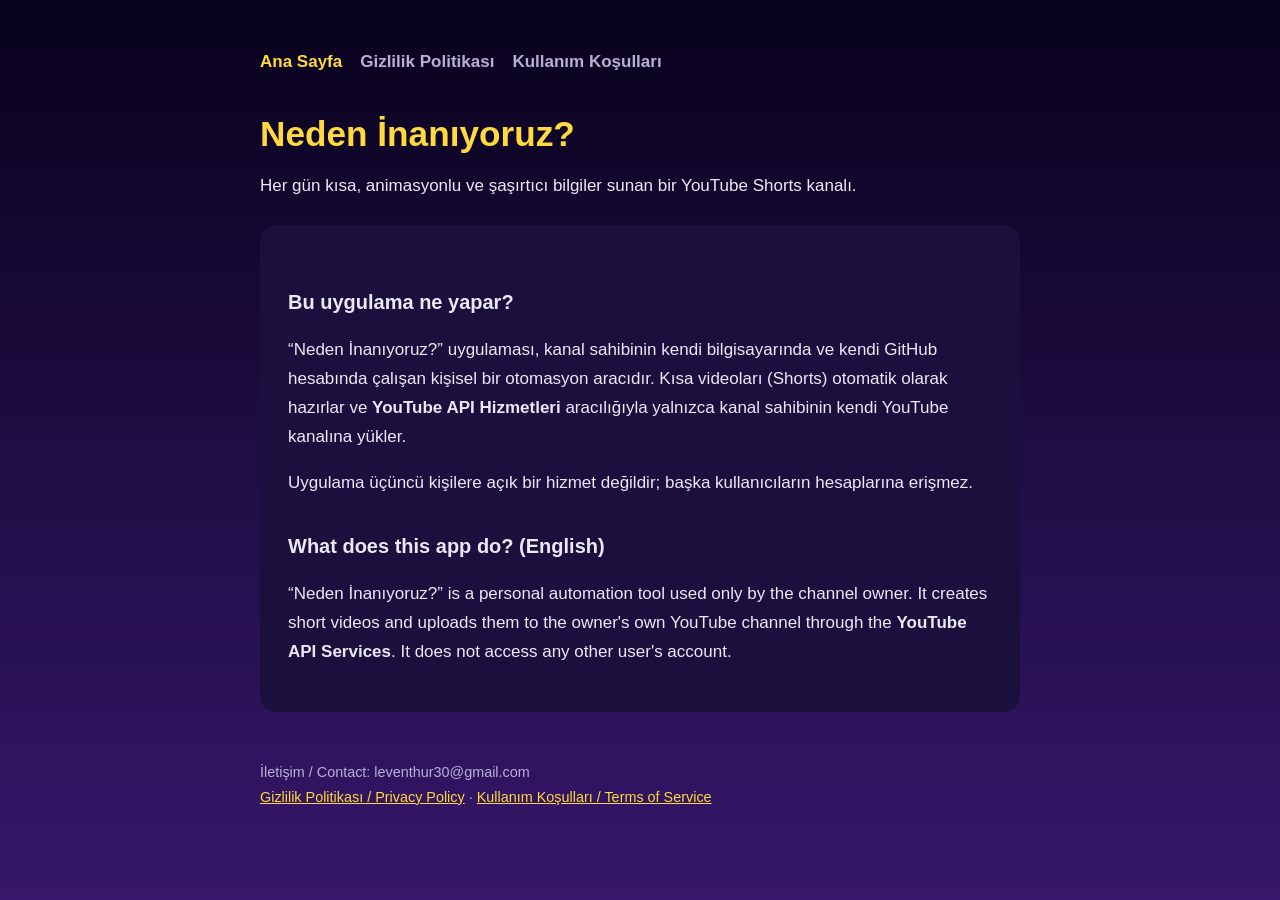
<file: index.html>
<!doctype html>
<html lang="tr">
<head>
<meta charset="utf-8">
<meta name="viewport" content="width=device-width, initial-scale=1">
<title>Neden İnanıyoruz?</title>
<meta name="description" content="Neden İnanıyoruz? — Her gün kısa, animasyonlu ve şaşırtıcı bilgiler sunan YouTube kanalı.">
<link rel="stylesheet" href="style.css">
</head>
<body>
<main>
  <nav>
    <a href="index.html" aria-current="page">Ana Sayfa</a>
    <a href="privacy.html">Gizlilik Politikası</a>
    <a href="terms.html">Kullanım Koşulları</a>
  </nav>

  <h1>Neden İnanıyoruz?</h1>
  <p>Her gün kısa, animasyonlu ve şaşırtıcı bilgiler sunan bir YouTube Shorts kanalı.</p>

  <div class="card">
    <h2>Bu uygulama ne yapar?</h2>
    <p>“Neden İnanıyoruz?” uygulaması, kanal sahibinin kendi bilgisayarında ve kendi GitHub hesabında çalışan
      kişisel bir otomasyon aracıdır. Kısa videoları (Shorts) otomatik olarak hazırlar ve
      <strong>YouTube API Hizmetleri</strong> aracılığıyla yalnızca kanal sahibinin kendi YouTube kanalına yükler.</p>
    <p>Uygulama üçüncü kişilere açık bir hizmet değildir; başka kullanıcıların hesaplarına erişmez.</p>

    <h2>What does this app do? (English)</h2>
    <p>“Neden İnanıyoruz?” is a personal automation tool used only by the channel owner. It creates short videos
      and uploads them to the owner's own YouTube channel through the <strong>YouTube API Services</strong>.
      It does not access any other user's account.</p>
  </div>

  <footer>
    İletişim / Contact: leventhur30@gmail.com<br>
    <a href="privacy.html">Gizlilik Politikası / Privacy Policy</a> ·
    <a href="terms.html">Kullanım Koşulları / Terms of Service</a>
  </footer>
</main>
</body>
</html>
</file>
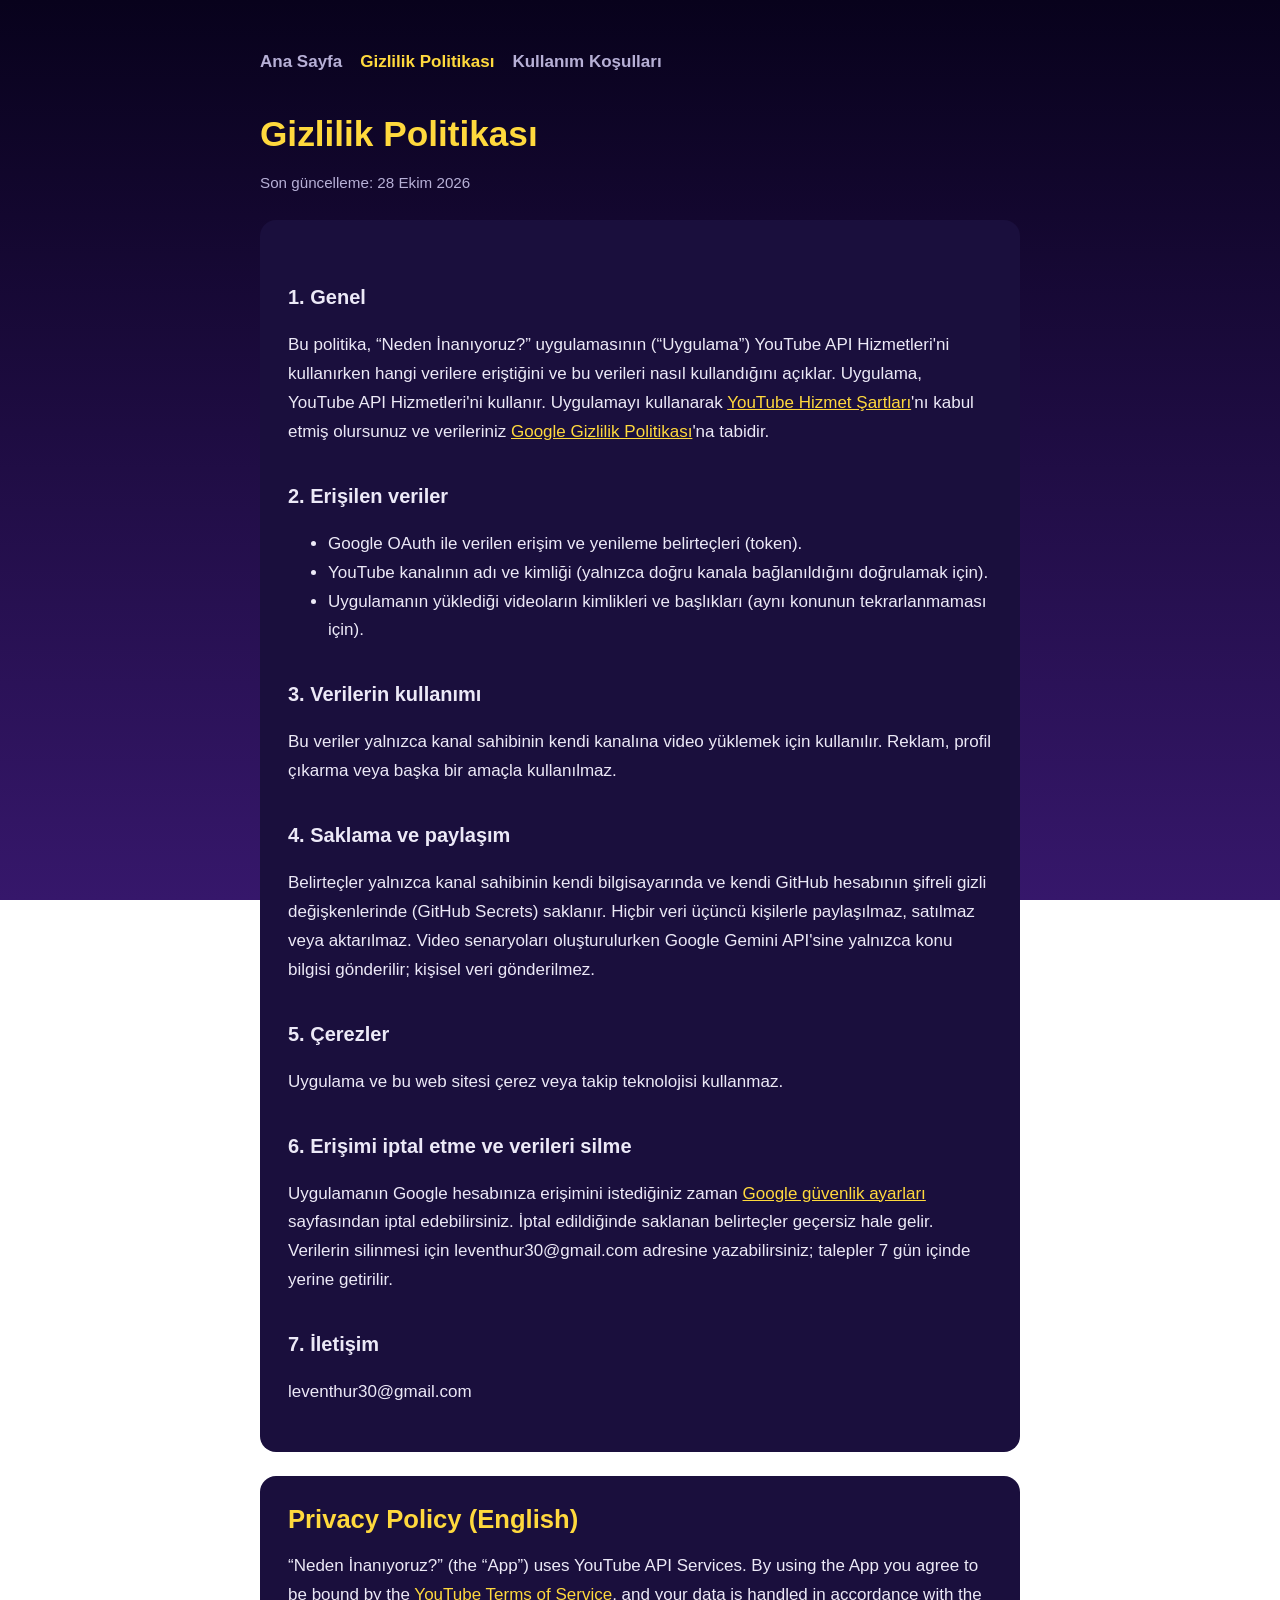
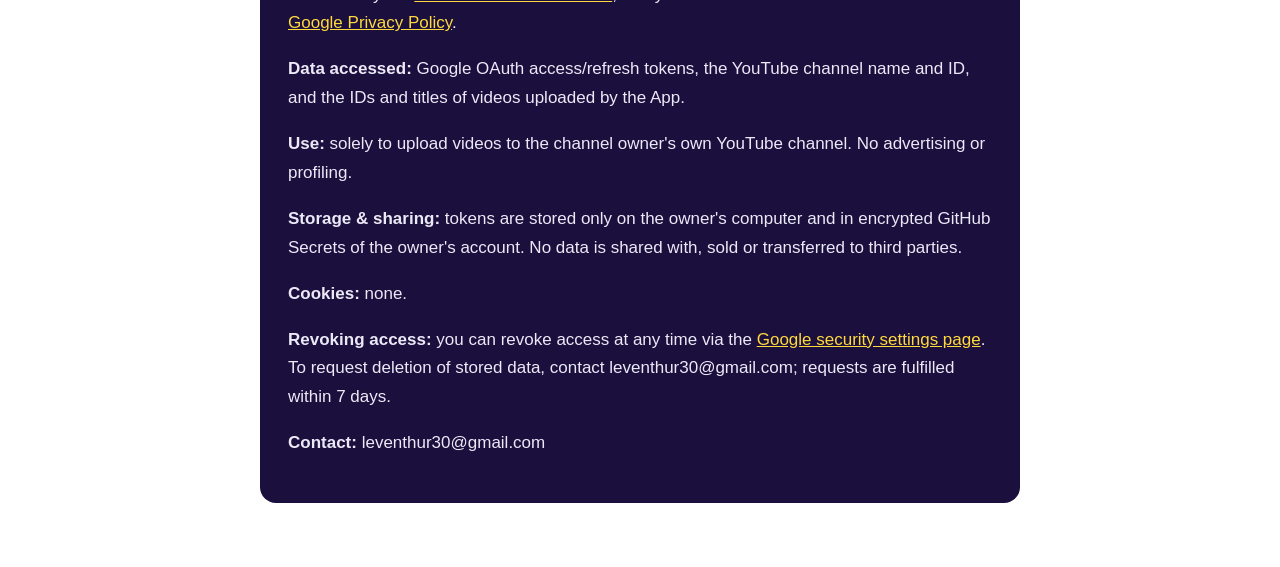
<file: privacy.html>
<!doctype html>
<html lang="tr">
<head>
<meta charset="utf-8">
<meta name="viewport" content="width=device-width, initial-scale=1">
<title>Gizlilik Politikası — Neden İnanıyoruz?</title>
<link rel="stylesheet" href="style.css">
</head>
<body>
<main>
  <nav>
    <a href="index.html">Ana Sayfa</a>
    <a href="privacy.html" aria-current="page">Gizlilik Politikası</a>
    <a href="terms.html">Kullanım Koşulları</a>
  </nav>

  <h1>Gizlilik Politikası</h1>
  <p class="muted">Son güncelleme: 28 Ekim 2026</p>

  <div class="card">
    <h2>1. Genel</h2>
    <p>Bu politika, “Neden İnanıyoruz?” uygulamasının (“Uygulama”) YouTube API Hizmetleri'ni kullanırken hangi
      verilere eriştiğini ve bu verileri nasıl kullandığını açıklar. Uygulama, YouTube API Hizmetleri'ni kullanır.
      Uygulamayı kullanarak <a href="https://www.youtube.com/t/terms">YouTube Hizmet Şartları</a>'nı kabul etmiş
      olursunuz ve verileriniz <a href="https://policies.google.com/privacy">Google Gizlilik Politikası</a>'na
      tabidir.</p>

    <h2>2. Erişilen veriler</h2>
    <ul>
      <li>Google OAuth ile verilen erişim ve yenileme belirteçleri (token).</li>
      <li>YouTube kanalının adı ve kimliği (yalnızca doğru kanala bağlanıldığını doğrulamak için).</li>
      <li>Uygulamanın yüklediği videoların kimlikleri ve başlıkları (aynı konunun tekrarlanmaması için).</li>
    </ul>

    <h2>3. Verilerin kullanımı</h2>
    <p>Bu veriler yalnızca kanal sahibinin kendi kanalına video yüklemek için kullanılır. Reklam, profil
      çıkarma veya başka bir amaçla kullanılmaz.</p>

    <h2>4. Saklama ve paylaşım</h2>
    <p>Belirteçler yalnızca kanal sahibinin kendi bilgisayarında ve kendi GitHub hesabının şifreli gizli
      değişkenlerinde (GitHub Secrets) saklanır. Hiçbir veri üçüncü kişilerle paylaşılmaz, satılmaz veya
      aktarılmaz. Video senaryoları oluşturulurken Google Gemini API'sine yalnızca konu bilgisi gönderilir;
      kişisel veri gönderilmez.</p>

    <h2>5. Çerezler</h2>
    <p>Uygulama ve bu web sitesi çerez veya takip teknolojisi kullanmaz.</p>

    <h2>6. Erişimi iptal etme ve verileri silme</h2>
    <p>Uygulamanın Google hesabınıza erişimini istediğiniz zaman
      <a href="https://security.google.com/settings/security/permissions">Google güvenlik ayarları</a>
      sayfasından iptal edebilirsiniz. İptal edildiğinde saklanan belirteçler geçersiz hale gelir. Verilerin
      silinmesi için leventhur30@gmail.com adresine yazabilirsiniz; talepler 7 gün içinde yerine getirilir.</p>

    <h2>7. İletişim</h2>
    <p>leventhur30@gmail.com</p>
  </div>

  <div class="card">
    <h1 style="font-size:1.6rem">Privacy Policy (English)</h1>
    <p>“Neden İnanıyoruz?” (the “App”) uses YouTube API Services. By using the App you agree to be bound by the
      <a href="https://www.youtube.com/t/terms">YouTube Terms of Service</a>, and your data is handled in accordance
      with the <a href="https://policies.google.com/privacy">Google Privacy Policy</a>.</p>
    <p><strong>Data accessed:</strong> Google OAuth access/refresh tokens, the YouTube channel name and ID, and the
      IDs and titles of videos uploaded by the App.</p>
    <p><strong>Use:</strong> solely to upload videos to the channel owner's own YouTube channel. No advertising or
      profiling.</p>
    <p><strong>Storage &amp; sharing:</strong> tokens are stored only on the owner's computer and in encrypted GitHub
      Secrets of the owner's account. No data is shared with, sold or transferred to third parties.</p>
    <p><strong>Cookies:</strong> none.</p>
    <p><strong>Revoking access:</strong> you can revoke access at any time via the
      <a href="https://security.google.com/settings/security/permissions">Google security settings page</a>.
      To request deletion of stored data, contact leventhur30@gmail.com; requests are fulfilled within 7 days.</p>
    <p><strong>Contact:</strong> leventhur30@gmail.com</p>
  </div>
</main>
</body>
</html>
</file>
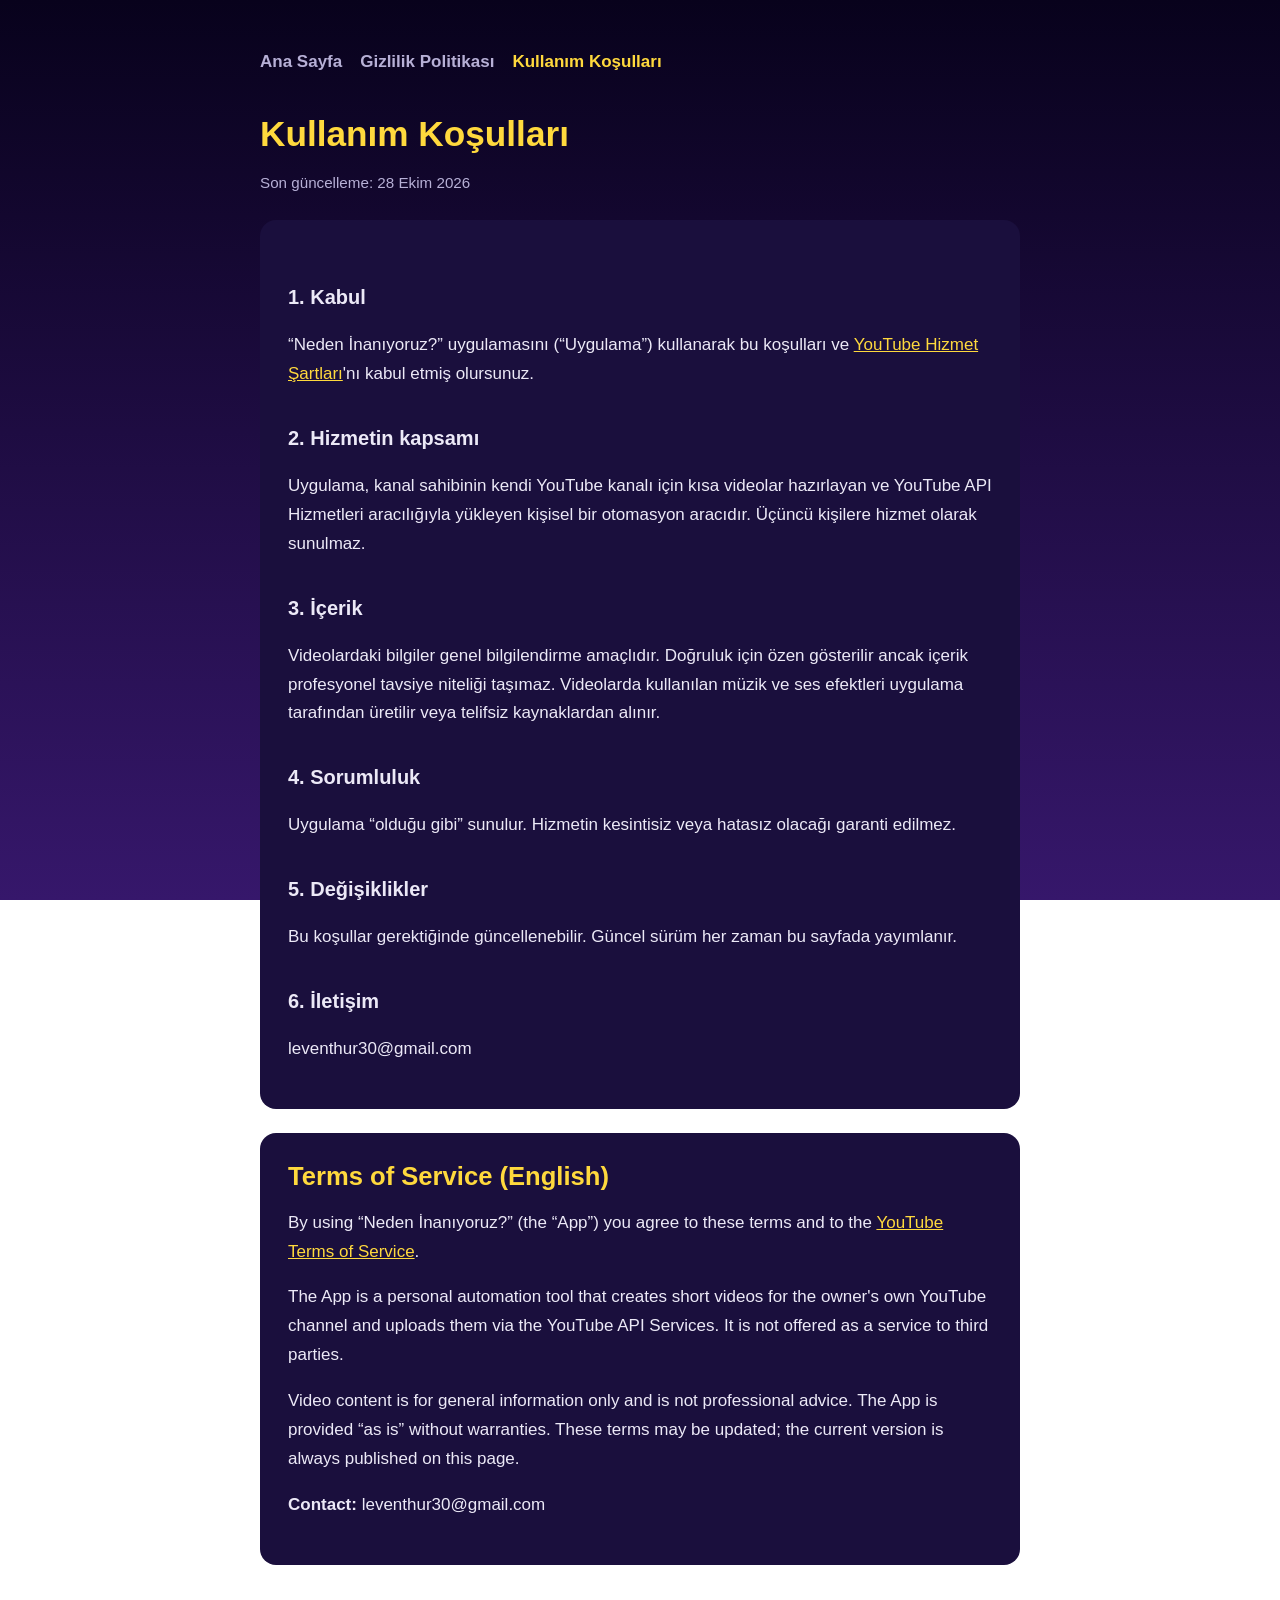
<file: terms.html>
<!doctype html>
<html lang="tr">
<head>
<meta charset="utf-8">
<meta name="viewport" content="width=device-width, initial-scale=1">
<title>Kullanım Koşulları — Neden İnanıyoruz?</title>
<link rel="stylesheet" href="style.css">
</head>
<body>
<main>
  <nav>
    <a href="index.html">Ana Sayfa</a>
    <a href="privacy.html">Gizlilik Politikası</a>
    <a href="terms.html" aria-current="page">Kullanım Koşulları</a>
  </nav>

  <h1>Kullanım Koşulları</h1>
  <p class="muted">Son güncelleme: 28 Ekim 2026</p>

  <div class="card">
    <h2>1. Kabul</h2>
    <p>“Neden İnanıyoruz?” uygulamasını (“Uygulama”) kullanarak bu koşulları ve
      <a href="https://www.youtube.com/t/terms">YouTube Hizmet Şartları</a>'nı kabul etmiş olursunuz.</p>

    <h2>2. Hizmetin kapsamı</h2>
    <p>Uygulama, kanal sahibinin kendi YouTube kanalı için kısa videolar hazırlayan ve YouTube API Hizmetleri
      aracılığıyla yükleyen kişisel bir otomasyon aracıdır. Üçüncü kişilere hizmet olarak sunulmaz.</p>

    <h2>3. İçerik</h2>
    <p>Videolardaki bilgiler genel bilgilendirme amaçlıdır. Doğruluk için özen gösterilir ancak içerik profesyonel
      tavsiye niteliği taşımaz. Videolarda kullanılan müzik ve ses efektleri uygulama tarafından üretilir veya
      telifsiz kaynaklardan alınır.</p>

    <h2>4. Sorumluluk</h2>
    <p>Uygulama “olduğu gibi” sunulur. Hizmetin kesintisiz veya hatasız olacağı garanti edilmez.</p>

    <h2>5. Değişiklikler</h2>
    <p>Bu koşullar gerektiğinde güncellenebilir. Güncel sürüm her zaman bu sayfada yayımlanır.</p>

    <h2>6. İletişim</h2>
    <p>leventhur30@gmail.com</p>
  </div>

  <div class="card">
    <h1 style="font-size:1.6rem">Terms of Service (English)</h1>
    <p>By using “Neden İnanıyoruz?” (the “App”) you agree to these terms and to the
      <a href="https://www.youtube.com/t/terms">YouTube Terms of Service</a>.</p>
    <p>The App is a personal automation tool that creates short videos for the owner's own YouTube channel and
      uploads them via the YouTube API Services. It is not offered as a service to third parties.</p>
    <p>Video content is for general information only and is not professional advice. The App is provided “as is”
      without warranties. These terms may be updated; the current version is always published on this page.</p>
    <p><strong>Contact:</strong> leventhur30@gmail.com</p>
  </div>
</main>
</body>
</html>
</file>
<file: style.css>
:root { --bg: #0b0322; --card: #1a0f3d; --text: #ece9f7; --muted: #b7b0d6; --accent: #ffd93d; }
* { box-sizing: border-box; }
body { margin: 0; background: linear-gradient(180deg, #08021c, #36176b) fixed; color: var(--text);
  font: 17px/1.7 -apple-system, "Segoe UI", Roboto, Helvetica, Arial, sans-serif; padding: 0 16px; }
main { max-width: 760px; margin: 0 auto; padding: 48px 0 64px; }
nav { display: flex; flex-wrap: wrap; gap: 18px; margin-bottom: 36px; }
nav a { color: var(--muted); text-decoration: none; font-weight: 600; }
nav a:hover, nav a[aria-current] { color: var(--accent); }
h1 { font-size: 2.2rem; line-height: 1.2; margin: 0 0 8px; color: var(--accent); }
h2 { font-size: 1.25rem; margin: 32px 0 8px; }
.card { background: var(--card); border-radius: 16px; padding: 28px; margin-top: 24px; }
a { color: var(--accent); }
.muted { color: var(--muted); font-size: .95rem; }
footer { margin-top: 48px; color: var(--muted); font-size: .9rem; }
</file>
